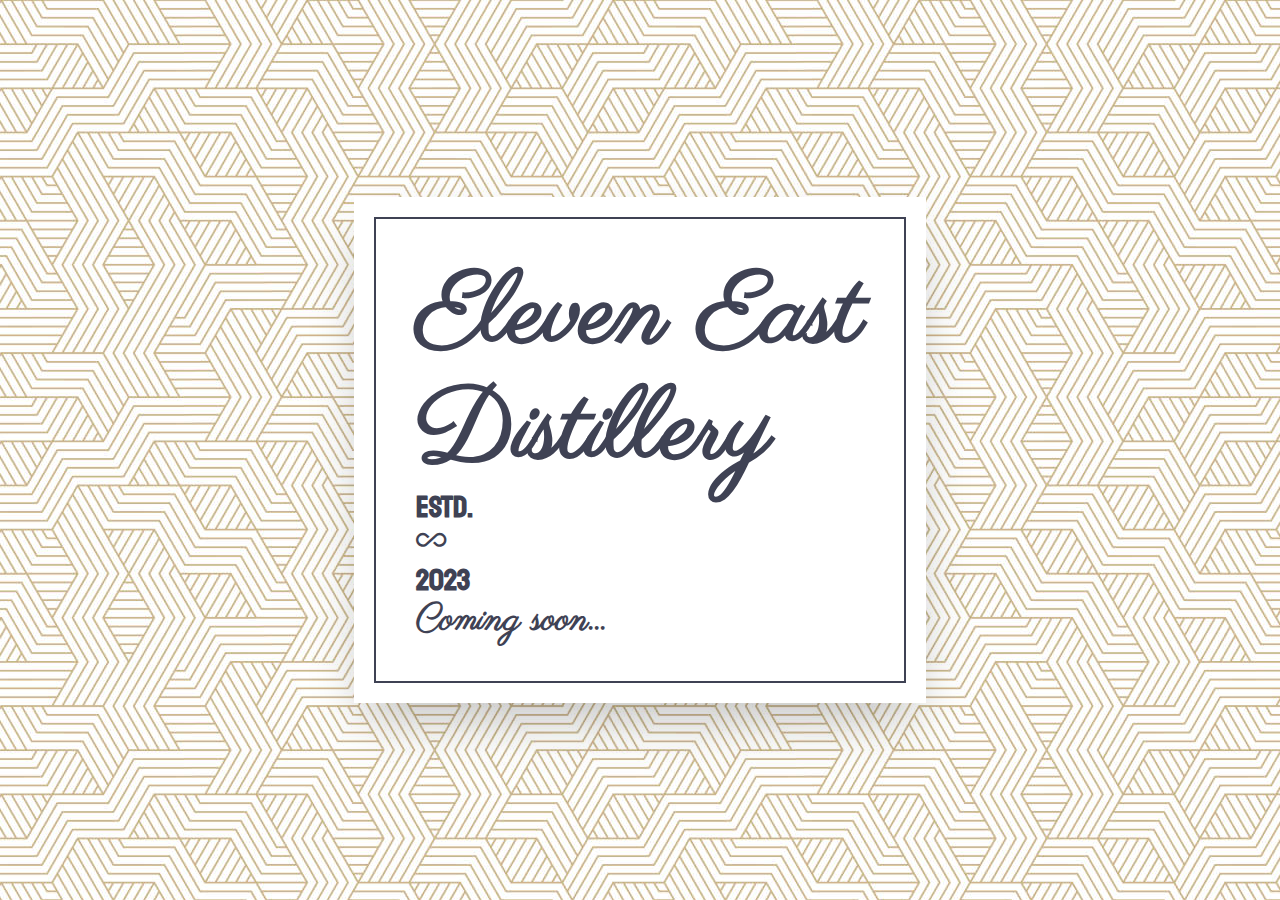
<file: index.html>
<!doctype html>
  <html class="no-js" lang="">
  <head>
    <meta charset="utf-8">
    <meta http-equiv="x-ua-compatible" content="ie=edge">
    <title>Eleven East Distillery</title>
    <meta name="description" content="">
    <meta name="viewport" content="width=device-width, initial-scale=1">
    <link href="https://cdn.jsdelivr.net/npm/bootstrap@5.2.3/dist/css/bootstrap.min.css" rel="stylesheet" integrity="sha384-rbsA2VBKQhggwzxH7pPCaAqO46MgnOM80zW1RWuH61DGLwZJEdK2Kadq2F9CUG65" crossorigin="anonymous">
    <link rel="stylesheet" href="assets/stylesheets/base.css">
    <link rel="stylesheet" href="assets/stylesheets/distillery.css">
    <link rel="stylesheet" href="assets/stylesheets/media.css">
    <link rel="preconnect" href="https://fonts.googleapis.com">
    <link rel="preconnect" href="https://fonts.gstatic.com" crossorigin>
    <link href="https://fonts.googleapis.com/css2?family=Averia+Serif+Libre:wght@400;700&family=Koulen&family=Parisienne&family=Poiret+One&family=Special+Elite&display=swap" rel="stylesheet">
    <link rel="stylesheet" href="https://fonts.googleapis.com/css2?family=Material+Symbols+Outlined:opsz,wght,FILL,GRAD@20..48,100..700,0..1,-50..200" />
    <link rel="apple-touch-icon" sizes="180x180" href="assets/images/favicon_v2/apple-touch-icon.png">
    <link rel="icon" type="image/png" sizes="32x32" href="assets/images/favicon_v2/favicon-32x32.png">
    <link rel="icon" type="image/png" sizes="16x16" href="assets/images/favicon_v2/favicon-16x16.png">
  </head>
  <body>
    <div class="distillery-landing">
      <div class="distilley-container">
        <div class="distilley-content">
          <div class="distilley-banner">
            <div class="distilley-inner-banner">
              <div class="pb-1">
                <div class="text-center"><h1>Eleven East</h1></div>
                <div class="text-center"><h1>Distillery</h1></div>
              </div>
              <div class="d-flex flex-row align-items-center justify-content-center pb-3">
                <h3>ESTD.</h3>
                <span class="material-symbols-outlined px-2">all_inclusive</span>
                <h3>2023</h3>
              </div>
              <div class="text-center">
                <h4>Coming soon...</h4>
              </div>
            </div>
          </div>
          <!-- <a class="cellar-link pt-5 pt-md-3" href="the_cellar.html">
            <div class="d-flex align-items-center">
              <img src="assets/images/cellar-cocktail-img2.png" />
              <h5>To The Cellar</h5>
              <span class="material-symbols-outlined ps-2 cellar-link-icon">east</span>
            </div>
          </a> -->
        </div> 
      </div>
    </div>
  </body>
</html>
</file>
<file: assets/stylesheets/base.css>
/* Core CSS */
*,
*::before,
*::after {
  -webkit-box-sizing: border-box;
  box-sizing: border-box;
}
html {
  font-family: sans-serif;
  font-size: 150%;
  line-height: 1.15;
  position: relative;
  min-height: 100%;
  -webkit-text-size-adjust: 100%;
  -webkit-tap-highlight-color: rgba(0, 0, 0, 0);
}
body {
  height: 100vh;
  margin: 0;
  color: #3F4254 !important;
  /* font-family: 'Special Elite', cursive; */
  font-family: 'Parisienne';
}
a, h1, h2, h3, h4, h5, h6, p {
  padding: 0;
  margin: 0;
}
a {
  color: inherit;
  text-decoration: none;
}
a:hover {
  color: inherit;
  text-decoration: none;
}
.distillery-title { font-family: 'Parisienne'; }
.distillery-landing {
  height: 100vh;
  margin: 0;
  background-image: url(../images/background_1.jpeg);
}
.material-symbols-outlined {
  font-size: calc(100% + 0.5vw) !important;
} 
.cofficient {
  position: fixed;
  bottom: 10px;
  right: 10px;
  width: 50px;
  opacity: 80%;
  /* -webkit-filter: grayscale(50%);
  filter: grayscale(50%); */
}
.scroll-up {
  position: fixed;
  bottom: 0;
  right: 10px;
}
#scroll-top {visibility: hidden;}
.scroll-up a {
  color: #FFF;
  text-decoration: none;
}
</file>
<file: assets/stylesheets/distillery.css>
.distilley-container {
  height: 100%;
  width: 100%;
}
.distilley-content {
  height: 100%;
  display: flex;
  flex-direction: column;
  align-items: center;
  justify-content: center;
}
.distilley-banner {
  background-color: #FFF;
  padding: 20px;
  box-shadow: rgba(0, 0, 0, 0.25) 0px 25px 50px -12px;
}
.distilley-inner-banner {
  background-color: #FFF;
  border: 2px solid #3F4254;
  padding: 40px;
}
.distilley-inner-banner h1 {
  font-family: 'Parisienne', cursive;
  font-size: calc(100% + 6vw);
  margin: 0;
}
.distilley-inner-banner h3 {
  font-family: 'Koulen', cursive;
  font-size: calc(100% + .5vw);
  margin: 0;
}
.distilley-inner-banner h4 {
  font-family: 'Parisienne', cursive;
  font-size: calc(100% + 1vw);
  margin: 0;
}
.cellar-link {
  font-family: 'Poiret One';
}
.cellar-link img {
  width: 80px;
}
</file>
<file: assets/stylesheets/media.css>
@media (max-aspect-ratio: 16/9) {
  video { 
    width: 100vw;
    height: 100vh;
  }
}
@media (max-width: 767px) {
  body {
    background-image: url(../images/cellar_mobile_background_1.jpg);
  }
  .menu-overlay {
    background: rgba(0, 0, 0, 0.6);
  }
  .cellar-font-landing {
    color: #FFF;
  }
  .distillery-title { color: #FFF; }
  .landing-overlay {
    background: rgba(0, 0, 0, 0.0);
  }
  video {
      display: none;
  }
  .scroll-up-icon {
    font-size: 40px !important;
  }
  .cellar-mobile-landing-page-container {
    position: relative;
    width: 100%;
  }
  .cellar-mobile-landing-page-title {
    position: fixed;
    z-index: -1;
  }
  .cellar-mobile-landing-page-title h1 { font-size: 48px;}
  .cellar-landing-mobile-img {
    visibility: visible;
    position: relative;
    display: flex;
    justify-content: center;
    align-items: center;
    width: 100%;
    height: 100%;
  }
  .cellar-landing-mobile-img img {
    width: 250px;
    height: auto;
    position: fixed;
    z-index: -1;
  }
}
</file>
